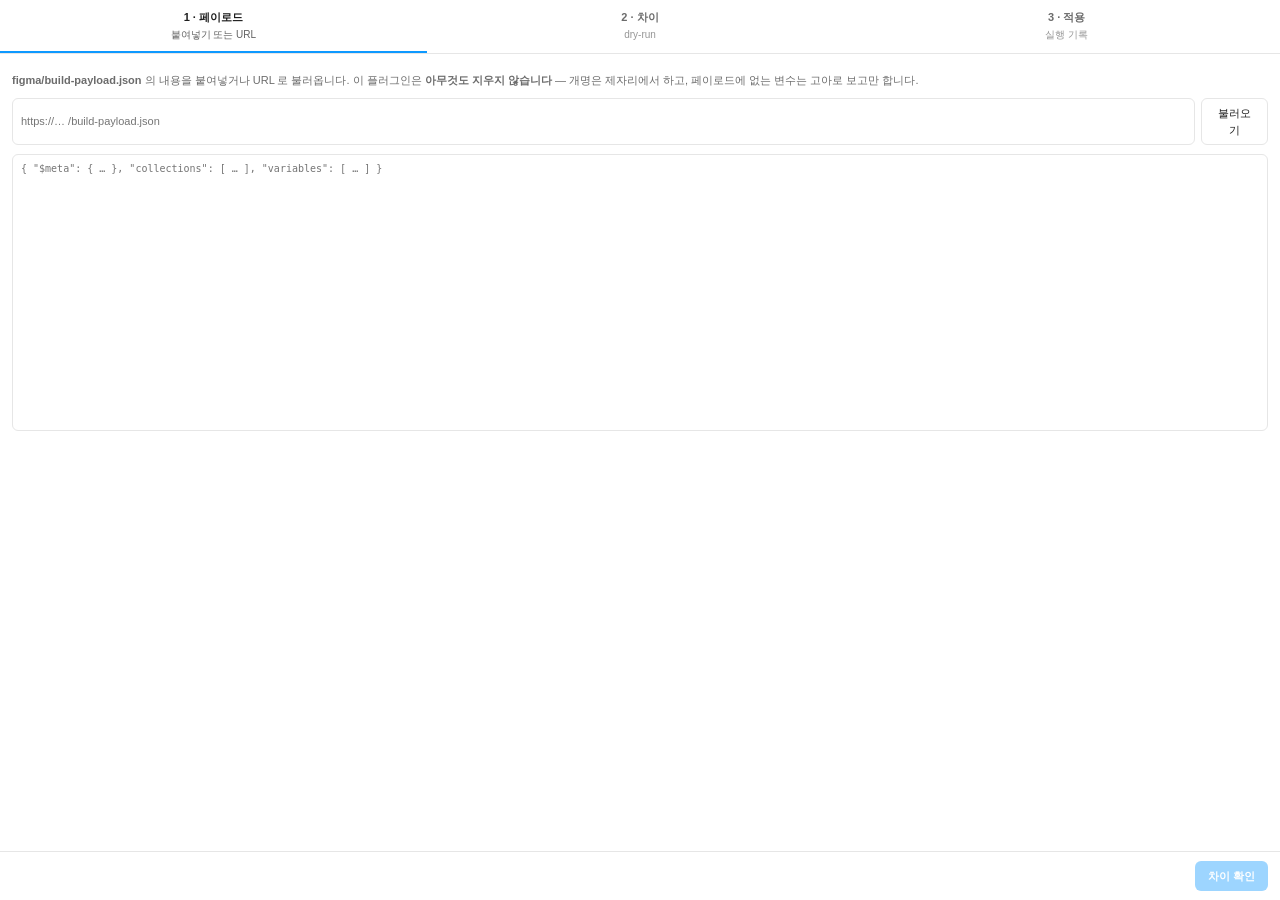
<file: figma-plugin/ui.html>
<!doctype html>
<meta charset="utf-8">
<title>Freesm 토큰 빌더</title>
<style>
  :root{
    --bg:var(--figma-color-bg,#fff);
    --bg2:var(--figma-color-bg-secondary,#f5f5f5);
    --fg:var(--figma-color-text,#1e1e1e);
    --fg2:var(--figma-color-text-secondary,#6b6b6b);
    --line:var(--figma-color-border,#e6e6e6);
    --acc:var(--figma-color-bg-brand,#0d99ff);
    --accfg:var(--figma-color-text-onbrand,#fff);
    --warn:var(--figma-color-text-warning,#a07800);
    --err:var(--figma-color-text-danger,#c02f1d);
    --ok:var(--figma-color-text-success,#1b8a4b);
  }
  *{box-sizing:border-box;margin:0;padding:0}
  body{font:11px/1.5 Inter,-apple-system,'Pretendard Variable',sans-serif;color:var(--fg);background:var(--bg);
       height:100vh;display:flex;flex-direction:column}
  button{font:inherit;cursor:pointer;border:1px solid var(--line);background:var(--bg);color:var(--fg);
         border-radius:6px;padding:6px 12px}
  button:hover{background:var(--bg2)}
  button.pri{background:var(--acc);color:var(--accfg);border-color:transparent;font-weight:600}
  button.pri:hover{filter:brightness(.93)}
  button:disabled{opacity:.4;cursor:default}
  textarea,input{font:inherit;width:100%;border:1px solid var(--line);border-radius:6px;padding:7px 8px;
                 background:var(--bg);color:var(--fg);resize:none}
  textarea{font-family:ui-monospace,SFMono-Regular,Menlo,monospace;font-size:10px;line-height:1.45}
  /* 단계 표시 */
  .steps{display:flex;gap:0;border-bottom:1px solid var(--line);flex:none}
  .steps div{flex:1;padding:9px 8px;text-align:center;font-weight:600;color:var(--fg2);border-bottom:2px solid transparent}
  .steps div.on{color:var(--fg);border-bottom-color:var(--acc)}
  .steps div small{display:block;font-weight:400;font-size:10px;opacity:.7;margin-top:1px}
  /* 본문 */
  main{flex:1;overflow:auto;padding:12px}
  section[hidden]{display:none}
  footer{flex:none;border-top:1px solid var(--line);padding:9px 12px;display:flex;gap:8px;align-items:center;background:var(--bg)}
  footer .sp{flex:1}
  .hint{color:var(--fg2);margin:6px 0 10px}
  .row{display:flex;gap:6px;margin-bottom:9px}
  h3{font-size:11px;font-weight:700;margin:14px 0 5px;display:flex;align-items:center;gap:6px}
  h3:first-child{margin-top:0}
  .n{font-weight:600;color:var(--fg2);background:var(--bg2);border-radius:99px;padding:0 6px}
  .chips{display:flex;flex-wrap:wrap;gap:6px;margin-bottom:12px}
  .chip{border:1px solid var(--line);border-radius:6px;padding:6px 9px;min-width:74px}
  .chip b{display:block;font-size:15px;line-height:1.25}
  .chip span{color:var(--fg2);font-size:10px}
  .chip.a b{color:var(--ok)} .chip.b b{color:var(--acc)} .chip.c b{color:var(--warn)}
  details{border:1px solid var(--line);border-radius:6px;margin-bottom:6px;overflow:hidden}
  details>summary{padding:7px 9px;cursor:pointer;font-weight:600;background:var(--bg2);list-style:none;
                  display:flex;align-items:center;gap:6px}
  details>summary::-webkit-details-marker{display:none}
  details>summary::before{content:'▸';opacity:.5}
  details[open]>summary::before{content:'▾'}
  .tbl{max-height:230px;overflow:auto}
  table{width:100%;border-collapse:collapse;font-size:10px}
  td{padding:4px 8px;border-top:1px solid var(--line);vertical-align:top;word-break:break-all}
  td.k{font-family:ui-monospace,Menlo,monospace;white-space:nowrap}
  td.v{color:var(--fg2)}
  .swatch{display:inline-block;width:9px;height:9px;border-radius:2px;border:1px solid rgba(128,128,128,.4);
          vertical-align:-1px;margin-right:4px}
  .warn{color:var(--warn)} .err{color:var(--err)} .ok{color:var(--ok)} .mut{color:var(--fg2)}
  .note{border-left:2px solid var(--warn);background:var(--bg2);padding:7px 9px;border-radius:0 5px 5px 0;margin-bottom:8px}
  .note.e{border-left-color:var(--err)}
  #log{font-family:ui-monospace,Menlo,monospace;font-size:10px;line-height:1.6}
  #log div{padding:1px 0;border-bottom:1px solid var(--line)}
  label.ck{display:flex;align-items:center;gap:6px;color:var(--fg2)}
  label.ck input{width:auto}
</style>

<div class="steps">
  <div id="s1" class="on">1 · 페이로드<small>붙여넣기 또는 URL</small></div>
  <div id="s2">2 · 차이<small>dry-run</small></div>
  <div id="s3">3 · 적용<small>실행 기록</small></div>
</div>

<main>
  <!-- ───── 1 ───── -->
  <section id="p1">
    <p class="hint"><b>figma/build-payload.json</b> 의 내용을 붙여넣거나 URL 로 불러옵니다.
      이 플러그인은 <b>아무것도 지우지 않습니다</b> — 개명은 제자리에서 하고, 페이로드에 없는 변수는 고아로 보고만 합니다.</p>
    <div class="row">
      <input id="url" placeholder="https://… /build-payload.json">
      <button id="fetch">불러오기</button>
    </div>
    <textarea id="src" rows="18" placeholder='{ "$meta": { … }, "collections": [ … ], "variables": [ … ] }'></textarea>
    <div id="p1msg" class="hint" style="margin-top:8px"></div>
  </section>

  <!-- ───── 2 ───── -->
  <section id="p2" hidden>
    <div id="planmeta" class="hint"></div>
    <div id="chips" class="chips"></div>
    <div id="plan"></div>
  </section>

  <!-- ───── 3 ───── -->
  <section id="p3" hidden>
    <div id="result"></div>
    <h3>실행 기록</h3>
    <div id="log"></div>
  </section>
</main>

<footer>
  <span id="foot" class="mut"></span>
  <span class="sp"></span>
  <label class="ck" id="stylewrap"><input type="checkbox" id="dostyles" checked> 스타일도 적용</label>
  <label class="ck" id="compwrap"><input type="checkbox" id="docomponents" checked> 컴포넌트도 생성</label>
  <label class="ck" id="scrwrap" hidden><input type="checkbox" id="doscreens" checked> 화면도 생성</label>
  <button id="back" hidden>뒤로</button>
  <button id="go" class="pri" disabled>차이 확인</button>
</footer>

<script>
const $ = (id) => document.getElementById(id);
let payload = null, plan = null, step = 1;

function setStep(n){
  step = n;
  for (const i of [1,2,3]) {
    $('s'+i).classList.toggle('on', i===n);
    $('p'+i).hidden = i!==n;
  }
  $('back').hidden = n===1;
  $('stylewrap').style.display = n===2 ? 'flex' : 'none';
  $('compwrap').style.display = n===2 ? 'flex' : 'none';
  /* 화면 옵션은 페이로드에 화면표가 실려 있을 때만 꺼낸다 — 없는 스위치를 보여 주면
     '토큰만' 페이로드를 넣고도 화면이 나올 거라고 기대하게 된다. */
  $('scrwrap').hidden = !(n===2 && payload && (payload.screenBuilds||[]).length);
  $('scrwrap').style.display = $('scrwrap').hidden ? 'none' : 'flex';
  $('go').textContent = n===1 ? '차이 확인' : n===2 ? '적용' : '닫기';
  $('go').disabled = n===2 ? false : (n===1 ? !payload : false);
  $('go').className = n===2 ? 'pri' : (n===3 ? '' : 'pri');
}

/* ── 1단계 ── */
function parseSrc(){
  const t = $('src').value.trim();
  if (!t) { payload=null; $('p1msg').textContent=''; $('go').disabled=true; return; }
  try {
    const o = JSON.parse(t);
    if (!o.variables || !o.collections) throw new Error('variables · collections 가 없습니다 — build-payload.json 이 맞나요?');
    payload = o;
    const m = o.$meta || {};
    $('p1msg').innerHTML = '<span class="ok">✔ 읽었습니다</span> — 토큰 v'+(m.tokensVersion||'?')
      + ' · 컬렉션 '+o.collections.length+' · 변수 '+o.variables.length
      + ' · 텍스트 스타일 '+(((o.styles||{}).text)||[]).length
      + ' · 이펙트 '+(((o.styles||{}).effect)||[]).length
      + ((((o.styles||{}).paint)||[]).length ? ' · 페인트 '+(((o.styles||{}).paint)||[]).length : '')
      + ' · 컴포넌트 '+((o.componentBuilds||[]).length)+' 세트'
      + '/'+(((o.$componentBuilds||{}).totalVariants)||0)+' 변형'
      + ((o.screenBuilds||[]).length ? ' · 화면 '+o.screenBuilds.length+' 프레임'
          +'/'+(((o.$screens||{}).screens)||0)+' 스크린' : '')
      /* 브랜드가 실제로 실려 있는지 여기서 바로 보인다 — 파랗게 나오는 사고를 눈으로 먼저 잡는다 */
      + (m.brand ? '<br><span class="'+(m.brand.connected?'ok':'warn')+'">브랜드 '
          +(m.brand.connected?'연결됨':'플레이스홀더')+' — '+esc(String(m.brand.source||'?'))+'</span>'
          +' · 씨앗 '+esc(String(m.brand.seed||'?'))+' · 램프 '+(m.brand.stops||0)+'스톱'
          +(m.brand.font&&m.brand.font.display?' · 서체 '+esc(String(m.brand.font.display).split(',')[0].replace(/^["']|["']$/g,'')):'')
          +(m.brand.gradient?' · 그라디언트 '+esc(String(m.brand.gradient)):'') : '');
    $('go').disabled = false;
  } catch(e){
    payload=null; $('p1msg').innerHTML = '<span class="err">✘ '+e.message+'</span>'; $('go').disabled=true;
  }
}
$('src').addEventListener('input', parseSrc);
$('fetch').onclick = async () => {
  const u = $('url').value.trim();
  if (!u) return;
  $('p1msg').textContent = '불러오는 중…';
  try {
    const r = await fetch(u);
    if (!r.ok) throw new Error('HTTP '+r.status);
    $('src').value = await r.text();
    parseSrc();
  } catch(e){ $('p1msg').innerHTML = '<span class="err">✘ 불러오지 못했습니다 — '+e.message+'</span>'; }
};

/* ── 렌더 도우미 ── */
const esc = (s) => String(s).replace(/[&<>]/g, c => ({'&':'&amp;','<':'&lt;','>':'&gt;'}[c]));
function sw(v){
  const m = String(v).match(/^#([0-9a-f]{6}|[0-9a-f]{8})$/i);
  return m ? '<i class="swatch" style="background:'+v+'"></i>' : '';
}
function box(title, n, rowsHtml, open){
  if (!n) return '';
  return '<details'+(open?' open':'')+'><summary>'+esc(title)+' <span class="n">'+n+'</span></summary>'
       + '<div class="tbl"><table>'+rowsHtml+'</table></div></details>';
}

/* ── 2단계 ── */
function renderPlan(p){
  const m = p.meta||{};
  $('planmeta').innerHTML = '토큰 v'+esc(m.tokensVersion||'?')+' · 스키마 v'+esc(m.schemaVersion||'?')
    + ' · 생성기 '+esc(m.generator||'?')
    + (m.brand&&m.brand.connected===false ? ' · <span class="warn">브랜드 미연결(자리표시 색)</span>' : '');

  const c = p.counts;
  $('chips').innerHTML =
      chip('a', c.create, '신규 변수')
    + chip('b', c.update, '값 변경')
    + chip('b', c.renames, '제자리 개명')
    + chip('b', c.splits, '분할')
    + chip('', c.same, '변화 없음')
    + chip('c', c.orphans, '고아(유지)')
    + (c.componentSets ? chip('a', c.componentSets, '컴포넌트 세트') + chip('a', c.componentVariants, '변형') : '')
    + (c.screenFrames ? chip('a', c.screenFrames, '화면 프레임') + chip('a', c.screenNodes, '화면 노드') : '');

  let h = '';

  /* 컬렉션 대응이 맨 위 — 이걸 잘못 승인하면 같은 변수가 두 벌이 되고 Figma 로는 되돌릴 수 없다.
     (변수는 컬렉션 사이로 옮길 수 없다.) 사람이 여기부터 읽어야 한다. */
  const MAP = p.collections.mapping || [];
  if (MAP.length) {
    h += '<h3>컬렉션 대응 — 먼저 확인</h3>';
    h += box('페이로드 컬렉션이 이 파일의 어디에 붙는가', MAP.length,
        MAP.map(t=>{
          const i = t.indexOf(' → ');
          const from = i > 0 ? t.slice(0, i) : t;
          const to   = i > 0 ? t.slice(i + 3) : '';
          const cls  = /새로 만듦/.test(to) ? 'ok' : (/이름이 같음/.test(to) ? 'mut' : 'warn');
          return '<tr><td class="k">'+esc(from)+'</td><td class="v '+cls+'">'+esc(to)+'</td></tr>';
        }).join(''), true);
  }

  /* 경고 먼저 */
  const warns = [];
  (p.collections.mapErrors||[]).forEach(e => warns.push('컬렉션 대응 — '+e));
  if ((p.variables.droppedModes||[]).length)
    warns.push('대응표에 따라 버리는 모드 값 '+p.variables.droppedModes.length+'건 — '
      + '붙일 컬렉션에 그 모드가 없고, 값이 다른 모드와 같아서 버립니다. 위 대응표의 "버림" 을 보세요.');
  if (p.variables.typeMismatch.length)
    warns.push('타입이 다른 변수 '+p.variables.typeMismatch.length+'개는 건너뜁니다 — Figma 는 변수 타입을 바꿀 수 없습니다.');
  if (p.variables.missingAliasTarget.length)
    warns.push('별칭 대상이 없는 항목 '+p.variables.missingAliasTarget.length+'건이 있습니다.');
  if (p.collections.defaultModeManual.length)
    warns.push('기본 모드는 API 로 지정할 수 없습니다 — '
      + p.collections.defaultModeManual.map(x=>x.collection+'→'+x.want).join(', ')+' 는 Figma 에서 손으로 바꿔 주세요.');
  if (p.migrations.crossCollection.length)
    warns.push('컬렉션 이동 '+p.migrations.crossCollection.length+'건은 옮길 수 없습니다 — 아래 목록대로 손으로 처리해 주세요.');
  (m.warnings||[]).forEach(w => warns.push('생성기 경고 — '+w));
  if (p.counts.unsafe)
    warns.push('이관표 '+p.counts.unsafe+'건이 위험해서 거부됐습니다 — 새 이름이 비었거나, 옛 이름이 지금도 정규 이름입니다. 페이로드를 다시 만들어 주세요.');
  if (warns.length) h += '<div class="note">'+warns.map(esc).join('<br>')+'</div>';

  h += '<h3>변수</h3>';
  h += box('신규 생성', p.variables.create.length,
      p.variables.create.map(v=>'<tr><td class="k">'+esc(v.collection)+'/'+esc(v.name)+'</td><td class="v">'+esc(v.type)+'</td></tr>').join(''));
  h += box('값 변경', p.variables.update.length,
      p.variables.update.map(v=>'<tr><td class="k">'+esc(v.collection)+'/'+esc(v.name)
        +(Object.keys(v).includes('mode')?'<span class="mut"> ['+esc(v.mode)+']</span>':'')+'</td>'
        +'<td class="v">'+sw(v.from)+esc(v.from)+' → '+sw(v.to)+'<b>'+esc(v.to)+'</b></td></tr>').join(''));
  h += box('타입 불일치 — 건너뜀', p.variables.typeMismatch.length,
      p.variables.typeMismatch.map(v=>'<tr><td class="k">'+esc(v.collection)+'/'+esc(v.name)+'</td>'
        +'<td class="v err">'+esc(v.now)+' ≠ '+esc(v.want)+'</td></tr>').join(''));
  h += box('별칭 대상 없음', p.variables.missingAliasTarget.length,
      p.variables.missingAliasTarget.map(v=>'<tr><td class="k">'+esc(v.from)+'</td><td class="v err">→ '+esc(v.to)+'</td></tr>').join(''));

  h += '<h3>이관표</h3>';
  const R = p.migrations.renames;
  h += box('제자리 개명', R.length,
      R.map(r=>'<tr><td class="k">'+esc(r.from)+' → '+esc(r.to)+'</td>'
        +'<td class="v '+(r.status==='rename'?'ok':(r.status==='unsafe'?'err':'mut'))+'">'
        +(r.status==='rename'?'적용':(r.status==='unsafe'?'거부 — ':'')+esc(r.why||''))+'</td></tr>').join(''), true);
  const S = p.migrations.splits;
  h += box('분할 (w 유지 · h 신설)', S.length,
      S.map(s=>'<tr><td class="k">'+esc(s.from)+' → '+esc((s.into||[]).join(' + '))+'</td>'
        +'<td class="v '+(s.status==='split'?'ok':(s.status==='unsafe'?'err':'mut'))+'">'
        +(s.status==='split'?'적용':(s.status==='unsafe'?'거부 — ':'')+esc(s.why||''))+'</td></tr>').join(''));
  h += box('이름충돌 — 기존 것 유지', p.migrations.conflicts.length,
      p.migrations.conflicts.map(c=>'<tr><td class="k">'+esc(c.existing)+' ← '+esc(c.duplicate)+'</td>'
        +'<td class="v">'+esc(c.why)+'</td></tr>').join(''));
  h += box('컬렉션 이동 — 손으로 처리', p.migrations.crossCollection.length,
      p.migrations.crossCollection.map(x=>'<tr><td class="k">'+esc(x.from)+'</td><td class="v">→ '+esc(x.now)+'</td></tr>').join(''));

  h += '<h3>컬렉션</h3>';
  h += box('신규 컬렉션', p.collections.create.length,
      p.collections.create.map(c=>'<tr><td class="k">'+esc(c.name)+'</td><td class="v">모드 '+esc(c.modes.join(', '))+'</td></tr>').join(''), true);
  h += box('모드 추가', p.collections.addModes.length,
      p.collections.addModes.map(c=>'<tr><td class="k">'+esc(c.collection)+'</td><td class="v">'+esc(c.modes.join(', '))+'</td></tr>').join(''), true);

  const T = p.styles.text, E = p.styles.effect, PA = p.styles.paint || {create:[],update:[],same:0};
  h += '<h3>스타일</h3>';
  h += box('텍스트 — 개명', T.rename.length,
      T.rename.map(r=>'<tr><td class="k">'+esc(r.from)+'</td><td class="v">→ '+esc(r.to)+'</td></tr>').join(''));
  h += box('텍스트 — 신규', T.create.length,
      T.create.map(n=>'<tr><td class="k">'+esc(n)+'</td><td class="v">신규</td></tr>').join(''));
  h += box('텍스트 — 값 변경', T.update.length,
      T.update.map(u=>'<tr><td class="k">'+esc(u.name)+'</td><td class="v">'+esc(u.diff.join(' · '))+'</td></tr>').join(''));
  h += box('이펙트 — 신규·변경', E.create.length + E.update.length,
      E.create.map(n=>'<tr><td class="k">'+esc(n)+'</td><td class="v">신규</td></tr>').join('')
      + E.update.map(u=>'<tr><td class="k">'+esc(u.name)+'</td><td class="v">'+esc(u.source||'값 변경')+'</td></tr>').join(''));
  if (PA.create.length + PA.update.length)
    h += box('페인트(브랜드 그라디언트) — 신규·변경', PA.create.length + PA.update.length,
        PA.create.map(n=>'<tr><td class="k">'+esc(n)+'</td><td class="v">신규</td></tr>').join('')
        + PA.update.map(u=>'<tr><td class="k">'+esc(u.name)+'</td><td class="v">'+esc(u.source||'값 변경')+'</td></tr>').join(''));
  const sameStyles = T.same + E.same + (PA.same||0);
  if (sameStyles) h += '<p class="hint">변화 없는 스타일 '+sameStyles+'개는 건드리지 않습니다.</p>';

  h += '<h3>고아 <span class="n">삭제하지 않음</span></h3>';
  h += p.orphans.length
    ? box('페이로드에 없는 파일 변수', p.orphans.length,
        p.orphans.map(o=>'<tr><td class="k">'+esc(o.collection)+'/'+esc(o.name)+'</td><td class="v">'+esc(o.type)+'</td></tr>').join(''))
    : '<p class="hint">없습니다.</p>';

  const cp = p.componentPlan || null;
  if (!cp || !cp.create.length) {
    h += '<h3>컴포넌트 <span class="n">생성 안 함</span></h3>';
    h += '<p class="hint">페이로드에 빌드표(componentBuilds)가 없습니다. 스펙 '+((p.components||[]).length)+'건은 문장이라 기계가 읽지 않습니다.</p>';
  } else {
    h += '<h3>컴포넌트 <span class="n">'+cp.create.length+' 세트 · '+cp.totalVariants+' 변형</span></h3>';
    h += '<p class="hint">전용 페이지 <b>'+esc(cp.page)+'</b> 안에서만 만듭니다'
       + (cp.pageExists?' (이미 있는 페이지를 씁니다).':' (없어서 새로 만듭니다).')
       + ' 페이지 밖의 컴포넌트는 손대지 않습니다.</p>';
    h += box('만들 세트', cp.create.length,
        cp.create.map(c=>'<tr><td class="k">'+esc(c.name)+'</td><td class="v">변형 '+c.variantCount
          +' · 축 '+esc(c.axes)+'</td></tr>').join(''));
    if (cp.renamePrev.length)
      h += box('같은 이름이 이 페이지에 있어 “— 이전”으로 밀어 둘 세트', cp.renamePrev.length,
          cp.renamePrev.map(n=>'<tr><td class="k">'+esc(n)+'</td><td class="v">개명 · 삭제 안 함</td></tr>').join(''));
    if (cp.elsewhere.length)
      h += box('다른 페이지에 같은 이름 (알리기만 함)', cp.elsewhere.length,
          cp.elsewhere.map(o=>'<tr><td class="k">'+esc(o.name)+'</td><td class="v">'+esc(o.page)+' · 손대지 않음</td></tr>').join(''));
    if (cp.unread && cp.unread.length)
      h += box('열지 못한 페이지 (중복 확인 못 함)', cp.unread.length,
          cp.unread.map(n=>'<tr><td class="k">'+esc(n)+'</td><td class="v">같은 이름이 있어도 알 수 없습니다</td></tr>').join(''));
    if (cp.missingTokens.length)
      h += box('빌드표가 찾는데 파일에 없는 토큰', cp.missingTokens.length,
          cp.missingTokens.map(n=>'<tr><td class="k">'+esc(n)+'</td><td class="v">변수 단계가 먼저 돌면 생깁니다</td></tr>').join(''));
    if (cp.missingStyles.length)
      h += box('빌드표가 찾는데 파일에 없는 스타일', cp.missingStyles.length,
          cp.missingStyles.map(n=>'<tr><td class="k">'+esc(n)+'</td><td class="v">스타일 단계가 먼저 돌면 생깁니다</td></tr>').join(''));
    if (cp.provisional.length)
      h += box('토큰이 없어 숫자로 박은 잠정 수치', cp.provisional.length,
          cp.provisional.map(n=>'<tr><td class="k">'+esc(n)+'</td><td class="v">토큰이 생기면 교체</td></tr>').join(''));
  }

  /* 화면 — 페이로드에 화면표가 실렸을 때만 나온다. 없으면 없다고 한 줄로 말한다. */
  const sp = p.screens || null;
  if (!sp || !sp.frames) {
    h += '<h3>화면 <span class="n">생성 안 함</span></h3>';
    h += '<p class="hint">페이로드에 화면표(screenBuilds)가 없습니다 — 데모의 내보내기 창에서 범위를 <b>토큰 + 화면</b>으로 고르면 실립니다.</p>';
  } else {
    const sm = sp.meta || {};
    h += '<h3>화면 <span class="n">'+sp.frames+' 프레임 · '+sp.nodes+' 노드</span></h3>';
    h += '<p class="hint">전용 페이지 <b>[Freesm] Screens</b> 안에서만 만듭니다. 페이지 밖의 프레임은 손대지 않습니다.'
       + (sm.layout ? ' 배치는 데모가 검산해 보낸 그대로 따릅니다 — 오토레이아웃 '+sm.layout.auto+'개 · 절대배치 '+sm.layout.abs+'개.' : '')
       + '</p>';
    h += box('만들 화면', sp.create.length,
        sp.create.map(c=>'<tr><td class="k">'+esc(c.name)+'</td><td class="v">'+c.width+'px · '+esc(c.mode)+'</td></tr>').join(''));
    if (sm.bind)
      h += '<p class="hint">색 되짚기 <b>'+sm.bind.color.pct+'%</b> ('+sm.bind.color.bound+' 토큰 / '+sm.bind.color.literal+' 리터럴)'
         + ' · 치수 되짚기 <b>'+sm.bind.num.pct+'%</b>. 되짚지 못한 값은 변수에 걸지 않고 값 그대로 넣습니다 — '
         + '아무 토큰이나 걸어 주는 편이 화면은 그럴듯하지만 그 순간 파일이 거짓말을 시작합니다.</p>';
    if (sp.prev.length)
      h += box('같은 이름이 이 페이지에 있어 “— 이전”으로 밀어 둘 화면', sp.prev.length,
          sp.prev.map(n=>'<tr><td class="k">'+esc(n)+'</td><td class="v">개명 · 삭제 안 함</td></tr>').join(''));
    if (sp.elsewhere.length)
      h += box('다른 페이지에 같은 이름 (알리기만 함)', sp.elsewhere.length,
          sp.elsewhere.map(n=>'<tr><td class="k">'+esc(n)+'</td><td class="v">손대지 않음</td></tr>').join(''));
  }

  $('plan').innerHTML = h;
  $('foot').textContent = '적용을 누르면 위 내용이 이 파일에 반영됩니다.';
}
function chip(cls, n, label){
  return '<div class="chip '+cls+'"><b>'+n+'</b><span>'+label+'</span></div>';
}

/* ── 3단계 ── */
function line(l){
  const cls = l.t==='err'?'err':l.t==='warn'?'warn':l.t==='ok'?'ok':'mut';
  const mark = {ok:'✔',warn:'⚠',err:'✘',skip:'–',manual:'✋'}[l.t]||'·';
  const d = document.createElement('div');
  d.className = cls;
  d.textContent = mark+' '+l.m;
  $('log').appendChild(d);
  d.scrollIntoView({block:'nearest'});
}

/* ── 버튼 ── */
$('go').onclick = () => {
  if (step === 1) {
    $('go').disabled = true; $('foot').textContent = '차이를 계산하는 중…';
    parent.postMessage({pluginMessage:{type:'dryrun', payload}}, '*');
  } else if (step === 2) {
    $('log').innerHTML=''; $('result').innerHTML=''; setStep(3);
    $('go').disabled = true; $('foot').textContent = '적용하는 중…';
    parent.postMessage({pluginMessage:{type:'apply', payload, opts:{styles:$('dostyles').checked, components:$('docomponents').checked, screens:$('doscreens').checked}}}, '*');
  } else {
    parent.postMessage({pluginMessage:{type:'close'}}, '*');
  }
};
$('back').onclick = () => setStep(step===3 ? 2 : 1);

onmessage = (e) => {
  const m = e.data.pluginMessage; if (!m) return;
  if (m.type === 'plan') { plan = m.plan; setStep(2); renderPlan(plan); }
  else if (m.type === 'progress') { line(m.line); }
  else if (m.type === 'done') {
    const s = m.report.summary;
    $('result').innerHTML = '<div class="note'+(m.report.problems.length?' e':'')+'">'
      + '<b>'+(m.report.problems.length?'문제 '+m.report.problems.length+'건과 함께 끝났습니다':'모두 반영했습니다')+'</b><br>'
      + '신규 '+s.created+' · 값 주입 '+s.valuesSet+' · 개명 '+s.renamed+' · 분할 '+s.split
      + ' · 텍스트 스타일 '+s.styles.text+' · 이펙트 '+s.styles.effect
      + (s.styles.paint?' · 페인트 '+s.styles.paint:'')
      + (s.components?' · 컴포넌트 '+s.components.sets+' 세트/'+s.components.variants+' 변형'
          +(s.components.renamedPrev?' (이전 '+s.components.renamedPrev+'건 개명)':'')
          +(s.components.skipped?' · 실패 '+s.components.skipped:''):'')
      + (s.screens&&s.screens.frames?' · 화면 '+s.screens.frames+' 프레임/'+s.screens.nodes+' 노드'
          +(s.screens.instances?' · 인스턴스 '+s.screens.instances:'')
          +(s.screens.instanceMiss?' · 컴포넌트 못 찾음 '+s.screens.instanceMiss:'')
          +(s.screens.failed?' · 실패 '+s.screens.failed:''):'')
      + (s.crossCollection?'<br><span class="warn">컬렉션 이동 '+s.crossCollection+'건은 손으로 처리해야 합니다.</span>':'')
      + ((s.collectionMapping||[]).length?'<br><span class="mut">컬렉션 대응 — '+esc(s.collectionMapping.join(' / '))+'</span>':'')
      + (s.droppedModes?'<br><span class="mut">대응표에 따라 버린 모드 값 '+s.droppedModes+'건</span>':'')
      + '</div>';
    $('go').disabled = false; $('go').textContent='닫기'; $('go').className='';
    $('foot').textContent = '';
  }
  else if (m.type === 'error') {
    /* 1단계에서 터지면 3단계 자리에 적어 봐야 안 보인다 — 화면이 그대로 멈춘 것처럼 느껴진다.
       그래서 지금 보고 있는 단계에 적는다. */
    const body = '<b>중단됐습니다</b><br>'+esc(m.message)
      + (m.stack ? '<details><summary>자세히</summary><pre style="white-space:pre-wrap;font-size:10px;margin:6px 0 0">'+esc(m.stack)+'</pre></details>' : '');
    if (step === 1) $('p1msg').innerHTML = '<span class="err">✘ '+esc(m.message)+'</span>';
    else $('result').innerHTML = '<div class="note e">'+body+'</div>';
    $('go').disabled = false; $('foot').textContent = '';
  }
};

setStep(1);
</script>
</file>
